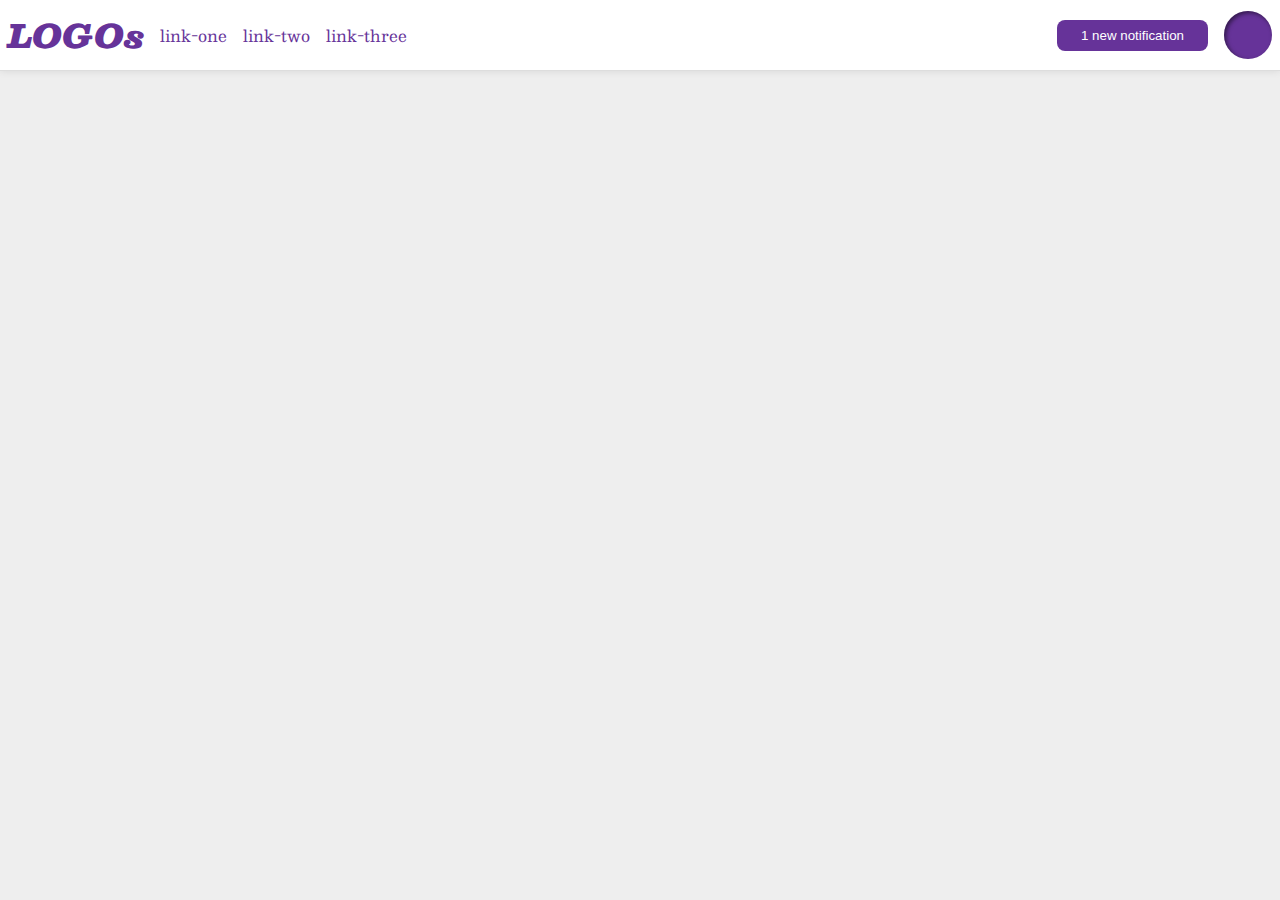
<file: flex/03-flex-header-2/index.html>
<!DOCTYPE html>
<html lang="en">
  <head>
    <meta charset="UTF-8">
    <meta http-equiv="X-UA-Compatible" content="IE=edge">
    <meta name="viewport" content="width=device-width, initial-scale=1.0">
    <title>Flex Header 2</title>
    <link rel="stylesheet" href="style.css">
  </head>
  <body>
    <div class="header">
      <div class="left-div">
        <div class="logo">
          LOGOs
        </div>
        <ul class="links">
          <li><a href="google.com">link-one</a></li>
          <li><a href="google.com">link-two</a></li>
          <li><a href="google.com">link-three</a></li>
        </ul>
      </div>
      <div class="right-div">
        <button class="notifications">
          1 new notification
        </button>
        <div class="profile-image"></div>
      </div>
    </div>
  </body>
</html>
</file>
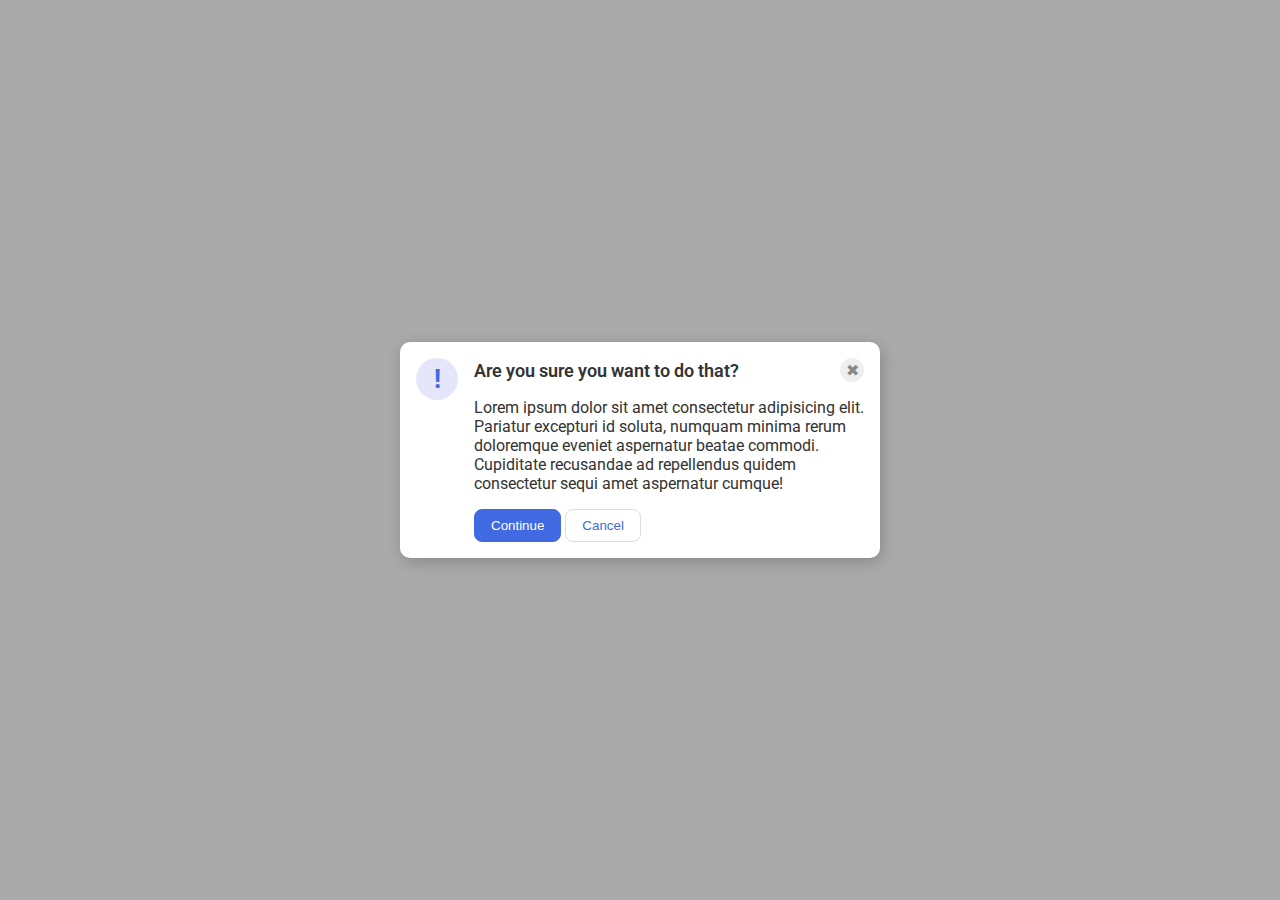
<file: flex/05-flex-modal/index.html>
<!DOCTYPE html>
<html lang="en">
  <head>
    <meta charset="UTF-8">
    <meta http-equiv="X-UA-Compatible" content="IE=edge">
    <meta name="viewport" content="width=device-width, initial-scale=1.0">
    <link rel="stylesheet" href="style.css">
    <title>Modal</title>
  </head>
  <body>
    <div class="modal">
      <div class="icon">!</div>
      <div class="info">
        <div class="header-button">
          <div class="header">Are you sure you want to do that?</div>
          <button class="close-button">✖</button>
        </div>
        <div class="text">Lorem ipsum dolor sit amet consectetur adipisicing elit. Pariatur excepturi id soluta, numquam minima rerum doloremque eveniet aspernatur beatae commodi. Cupiditate recusandae ad repellendus quidem consectetur sequi amet aspernatur cumque!</div>
        <div class="options">
          <button class="continue">Continue</button>
          <button class="cancel">Cancel</button>
        </div>  
      </div>
    </div>
  </body>
</html>
</file>
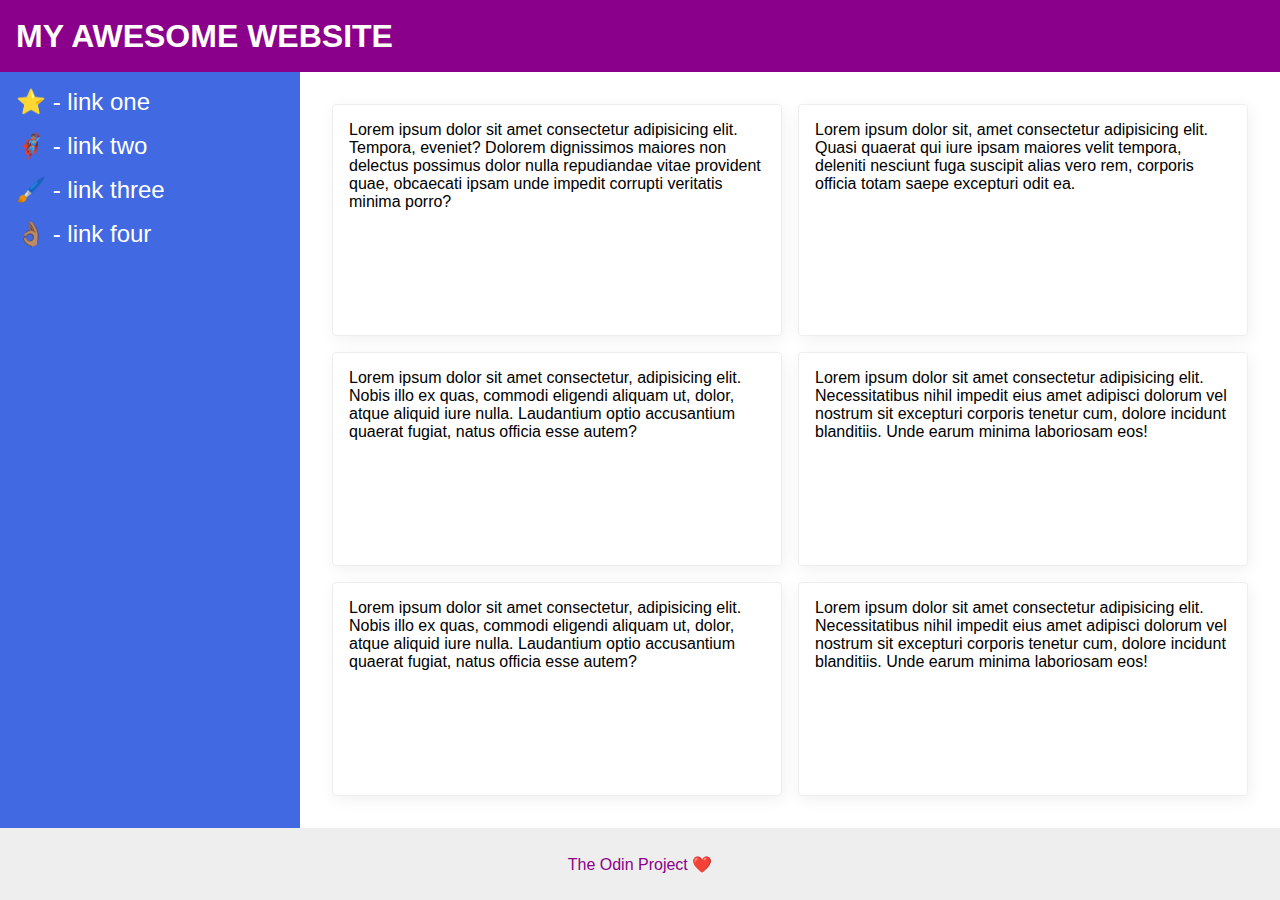
<file: flex/07-flex-layout-2/index.html>
<!DOCTYPE html>
<html lang="en">
  <head>
    <meta charset="UTF-8">
    <meta http-equiv="X-UA-Compatible" content="IE=edge">
    <meta name="viewport" content="width=device-width, initial-scale=1.0">
    <title>The Holy Grail</title>
    <link rel="stylesheet" href="style.css">
  </head>
  <body>
    <div class="header">
      MY AWESOME WEBSITE
    </div>
    <div class="main">
      <div class="sidebar">
        <ul>
          <li><a href="#">⭐ - link one</a></li>
          <li><a href="#">🦸🏽‍♂️ - link two</a></li>
          <li><a href="#">🖌️ - link three</a></li>
          <li><a href="#">👌🏽 - link four</a></li>
        </ul>
      </div>
      <div class="card-container">
        <div class="card">Lorem ipsum dolor sit amet consectetur adipisicing elit. Tempora, eveniet? Dolorem dignissimos maiores non delectus possimus dolor nulla repudiandae vitae provident quae, obcaecati ipsam unde impedit corrupti veritatis minima porro?</div>
        <div class="card">Lorem ipsum dolor sit, amet consectetur adipisicing elit. Quasi quaerat qui iure ipsam maiores velit tempora, deleniti nesciunt fuga suscipit alias vero rem, corporis officia totam saepe excepturi odit ea.</div>
        <div class="card">Lorem ipsum dolor sit amet consectetur, adipisicing elit. Nobis illo ex quas, commodi eligendi aliquam ut, dolor, atque aliquid iure nulla. Laudantium optio accusantium quaerat fugiat, natus officia esse autem?</div>
        <div class="card">Lorem ipsum dolor sit amet consectetur adipisicing elit. Necessitatibus nihil impedit eius amet adipisci dolorum vel nostrum sit excepturi corporis tenetur cum, dolore incidunt blanditiis. Unde earum minima laboriosam eos!</div>
        <div class="card">Lorem ipsum dolor sit amet consectetur, adipisicing elit. Nobis illo ex quas, commodi eligendi aliquam ut, dolor, atque aliquid iure nulla. Laudantium optio accusantium quaerat fugiat, natus officia esse autem?</div>
        <div class="card">Lorem ipsum dolor sit amet consectetur adipisicing elit. Necessitatibus nihil impedit eius amet adipisci dolorum vel nostrum sit excepturi corporis tenetur cum, dolore incidunt blanditiis. Unde earum minima laboriosam eos!</div> 
      </div>
    </div>
    <div class="footer">
      The Odin Project ❤️
    </div>
  </body>
</html>
</file>
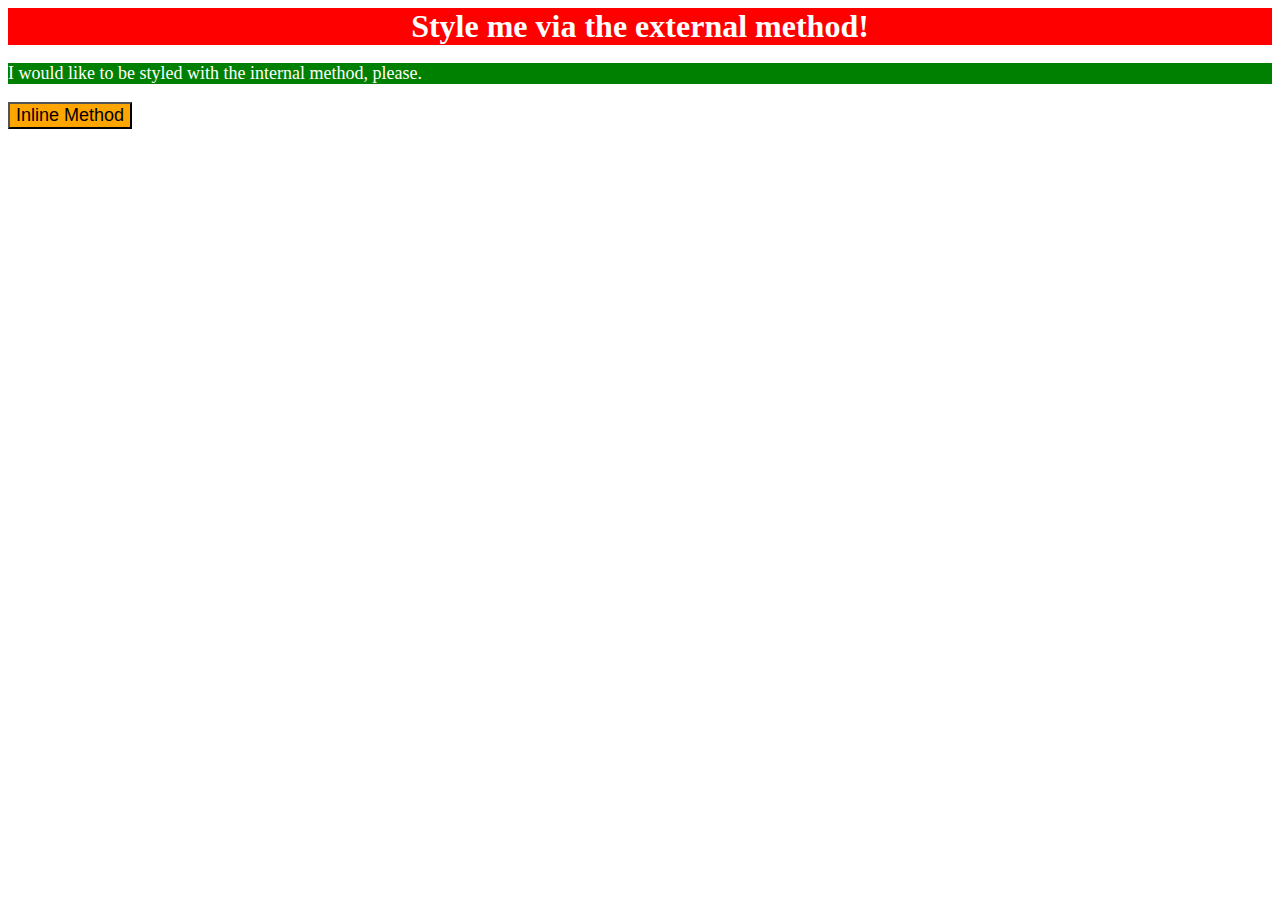
<file: foundations/01-css-methods/index.html>
<!DOCTYPE html>
<html lang="en">
  <head>
    <meta charset="UTF-8">
    <meta http-equiv="X-UA-Compatible" content="IE=edge">
    <meta name="viewport" content="width=device-width, initial-scale=1.0">
    <title>Methods for Adding CSS</title>
    <link rel="stylesheet" href="./css/styles.css">
    <style>
      p {
        color: white;
        background-color: green;
        font-size: 18px;
      }
    </style>
  </head>
  <body>
    <div>Style me via the external method!</div>
    <p>I would like to be styled with the internal method, please.</p>
    <button style="background-color: orange; font-size: 18px">Inline Method</button>
  </body>
</html>
</file>
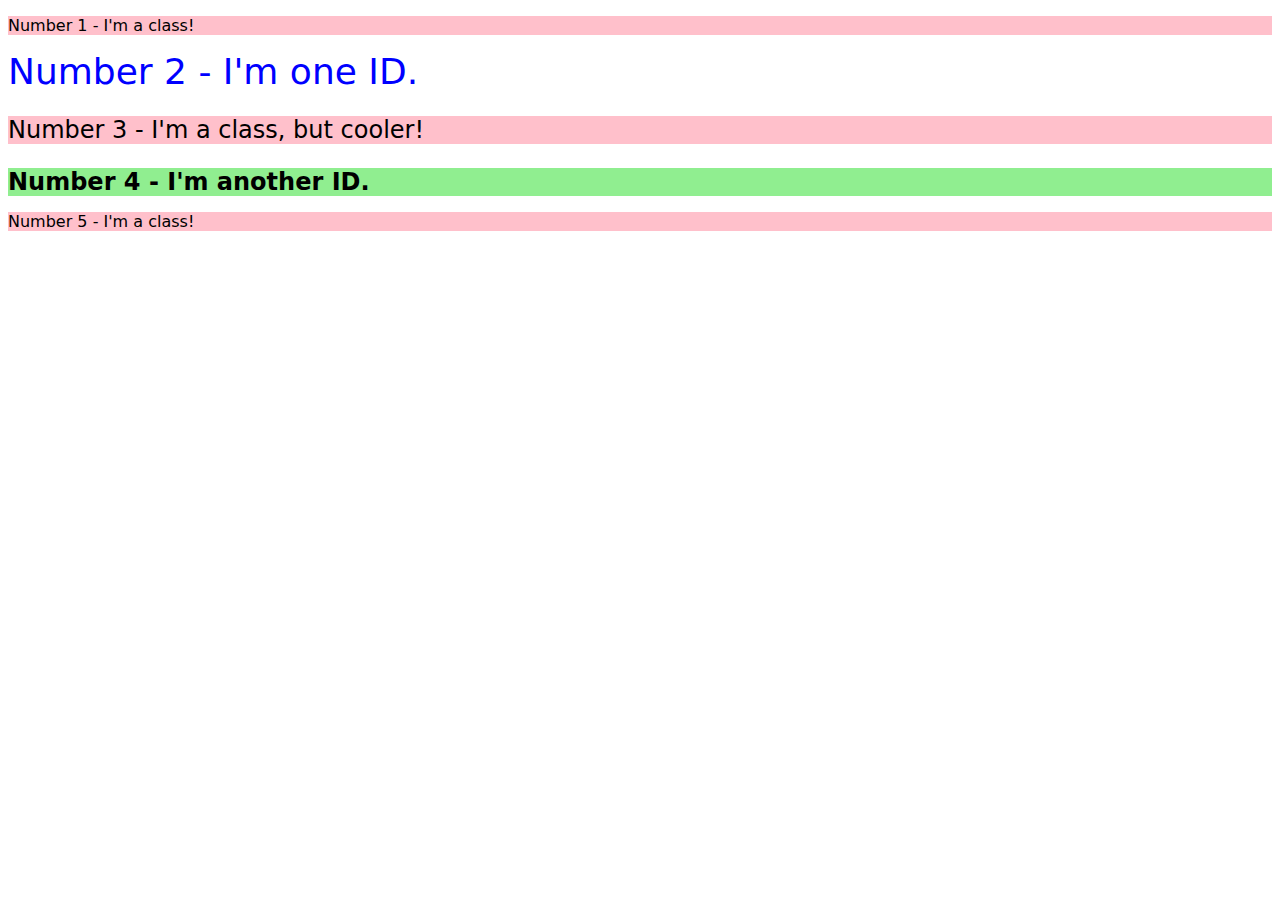
<file: foundations/02-class-id-selectors/index.html>
<!DOCTYPE html>
<html lang="en">
  <head>
    <meta charset="UTF-8">
    <meta http-equiv="X-UA-Compatible" content="IE=edge">
    <meta name="viewport" content="width=device-width, initial-scale=1.0">
    <title>Class and ID Selectors</title>
    <link rel="stylesheet" href="style.css">
  </head>
  <body>
    <p class="oddNumberedElements">Number 1 - I'm a class!</p>
    <div id="secondElement">Number 2 - I'm one ID.</div>
    <p class="oddNumberedElements desiredFont">Number 3 - I'm a class, but cooler!</p>
    <div id="fourthElement">Number 4 - I'm another ID.</div>
    <p class="oddNumberedElements">Number 5 - I'm a class!</p>
  </body>
</html>
</file>
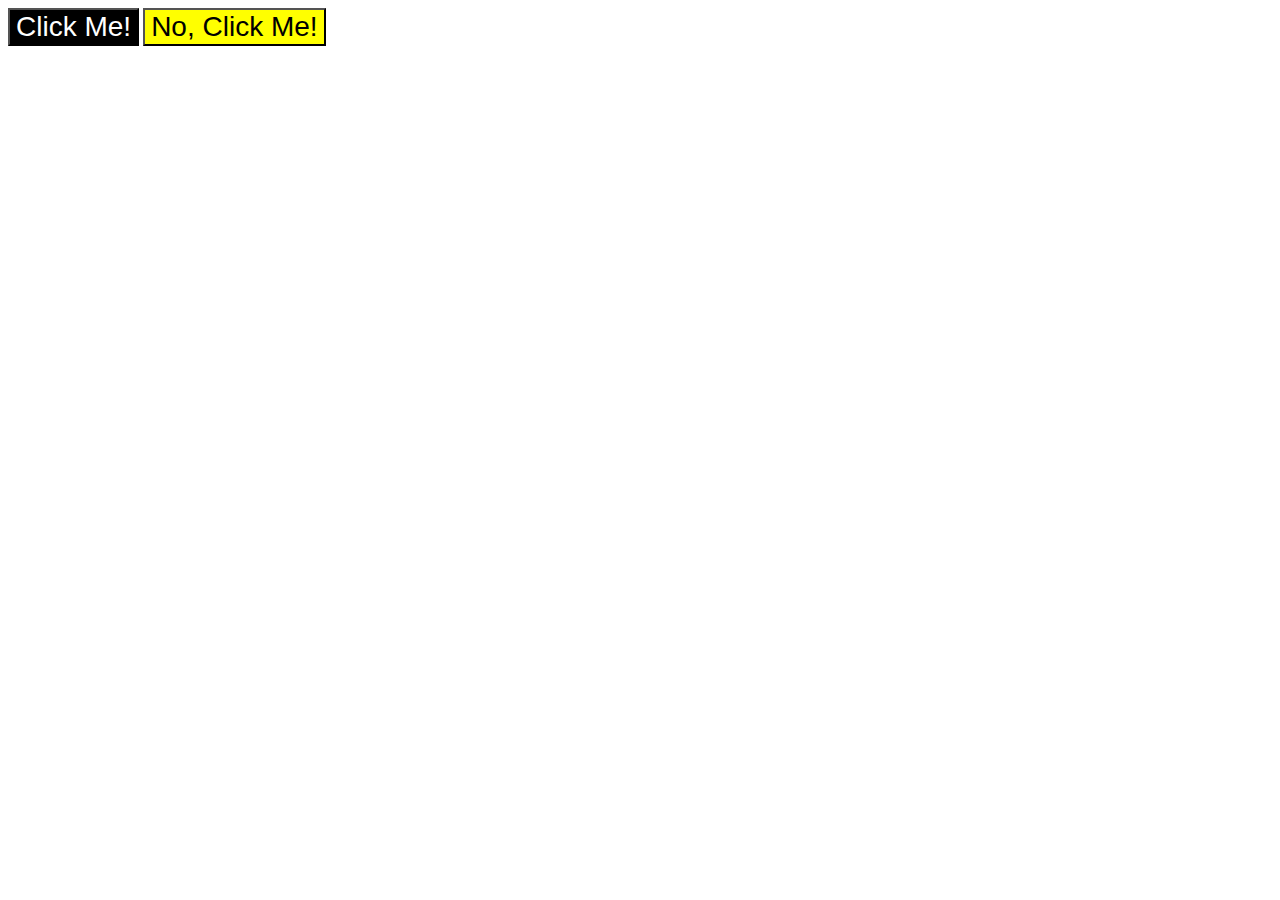
<file: foundations/03-grouping-selectors/index.html>
<!DOCTYPE html>
<html lang="en">
  <head>
    <meta charset="UTF-8">
    <meta http-equiv="X-UA-Compatible" content="IE=edge">
    <meta name="viewport" content="width=device-width, initial-scale=1.0">
    <title>Grouping Selectors</title>
    <link rel="stylesheet" href="style.css">
  </head>
  <body>
    <button class="both first">Click Me!</button>
    <button class="both second">No, Click Me!</button>
  </body>
</html>
</file>
<file: flex/03-flex-header-2/style.css>
/* this is some magical font-importing.  
you'll learn about it later. */
@import url('https://fonts.googleapis.com/css2?family=Besley:ital,wght@0,400;1,900&display=swap');

body {
  margin: 0;
  background: #eee;
  font-family: Besley, serif;
}

.header {
  background: white;
  border-bottom: 1px solid #ddd;
  box-shadow: 0 0 8px rgba(0,0,0,.1);
  display: flex;
  justify-content: space-between;
  align-items: center;
  padding: 8px;
}

.profile-image {
  background: rebeccapurple;
  box-shadow: inset 2px 2px 4px rgba(0,0,0,.5);
  border-radius: 50%;
  width: 48px;
  height: 48px;
}

.logo {
  color: rebeccapurple;
  font-size: 32px;
  font-weight: 900;
  font-style: italic;
}

button {
  border: none;
  border-radius: 8px;
  background: rebeccapurple;
  color: white;
  padding: 8px 24px;
}

a {
  /* this removes the line under our links */
  text-decoration: none;
  color: rebeccapurple;
}

ul {
  list-style-type: none;
  margin: 0;
  padding: 0;
  display: flex;
  align-items: center;
  gap: 16px;
}

.left-div {
  display: flex;  
  align-items: center;
  gap: 16px;
}

.right-div {
  display: flex;
  align-items: center;
  gap: 16px;
}
</file>
<file: flex/05-flex-modal/style.css>
@import url('https://fonts.googleapis.com/css2?family=Roboto:wght@400;700&display=swap');

* {
  box-sizing: border-box;
  margin: 0;
  padding: 0;
}

html, body {
  height: 100%;
}

body {
  font-family: Roboto, sans-serif;
  margin: 0;
  background: #aaa;
  color: #333;
  /* I'll give you this one for free lol */
  display: flex;
  align-items: center;
  justify-content: center;
}

.modal {
  background: white;
  width: 480px;
  border-radius: 10px;
  box-shadow: 2px 4px 16px rgba(0,0,0,.2);
}

.icon {
  color: royalblue;
  font-size: 26px;
  font-weight: 700;
  background: lavender;
  width: 42px;
  height: 42px;
  border-radius: 50%;
  display: flex;
  align-items: center;
  justify-content: center;
}

.close-button {
  background: #eee;
  border-radius: 50%;
  color: #888;
  font-weight: 400;
  font-size: 16px;
  height: 24px;
  width: 24px;
  display: flex;
  align-items: center;
  justify-content: center;
  border: 1px solid #eee;
  padding: 0;
}

button {
  cursor: pointer;
  padding: 8px 16px;
  border-radius: 8px;
}

button.continue {
  background: royalblue;
  border: 1px solid royalblue;
  color: white;
}

button.cancel {
  background: white;
  border: 1px solid #ddd;
  color: royalblue;
}

/* Answer */

.modal {
  padding: 16px;
  display: flex;
  gap: 16px;
}

.info {
  display: flex;
  flex-direction: column;
  align-items: flex-start;
  gap: 16px;
}

.icon {
  flex-shrink: 0;
}

.header-button {
  width: 100%;
  display: flex;
  justify-content: space-between;
  align-items: center;
}

.header {
  font-size: 18px;
  font-weight: 600;
}
</file>
<file: flex/07-flex-layout-2/style.css>
body {
  font-family: -apple-system, BlinkMacSystemFont, 'Segoe UI', Roboto, Oxygen, Ubuntu, Cantarell, 'Open Sans', 'Helvetica Neue', sans-serif;
  margin: 0;
  min-height: 100vh;
}

.header {
  height: 72px;
  background: darkmagenta;
  color: white;
}

.footer {
  height: 72px;
  background: #eee;
  color: darkmagenta;
}

.sidebar {
  width: 300px;
  background: royalblue;
  box-sizing: border-box;
}

.card {
  border: 1px solid #eee;
  box-shadow: 2px 4px 16px rgba(0,0,0,.06);
  border-radius: 4px;
}

/* Answer */
* {
  box-sizing: border-box;
  margin: 0;
  padding: 0;
}

body {
  display: flex;
  flex-direction: column;
}

ul {
  display: flex;
  flex-direction: column;
  list-style-type: none;
  gap: 16px;
}

a {
  color: #ffffff;
  font-size: 24px;
  text-decoration: none;
}

.main {
  flex: 1;
  display: flex;
}

.header {
  font-size: 32px;
  font-weight: 900;
  display: flex;
  align-items: center;
  padding-left: 16px;
}

.footer { 
  display: flex;
  justify-content: center;
  align-items: center;
}

.sidebar {
  padding: 16px;
  flex-shrink: 0;
}

.card-container {
  display: flex;
  flex-flow: row wrap;
  padding: 32px;
  gap: 16px;
}

.card {
  flex: 300px;
  padding: 16px;
}

/* Making it responsive */

@media (max-width: 750px){
  body {
    display: block;
  }

  .main {
    display: block;
  }

  .sidebar {
    width: 100%;
  }
 
  .card-container{
    padding: 16px;
  }
}
</file>
<file: foundations/01-css-methods/css/styles.css>
/* My CSS Styles Solutions to The Odin Project Exercises */
div {
    color: white;
    background-color: red;
    text-align: center;
    font-weight: bold;
    font-size: 32px;
}
</file>
<file: foundations/02-class-id-selectors/style.css>
html {
    font-family: "Verdana", DejaVu Sans, sans-serif;
}
.oddNumberedElements {
    background-color: #ffc0cb;
}
.desiredFont {
    font-size: 24px;
}

#secondElement {
    color: #0000ff;
    font-size: 36px;
}

#fourthElement {
    background-color: #90ee90;
    font-size: 24px;
    font-weight: bold;
}
</file>
<file: foundations/03-grouping-selectors/style.css>
.first {
    background-color: #000000;
    color: #ffffff;
}

.second {
    background-color: #ffff00;
}

.first, .second {
    font-family: Helvetica, "Times New Roman", sans-serif;
    font-size: 28px;
}
</file>
